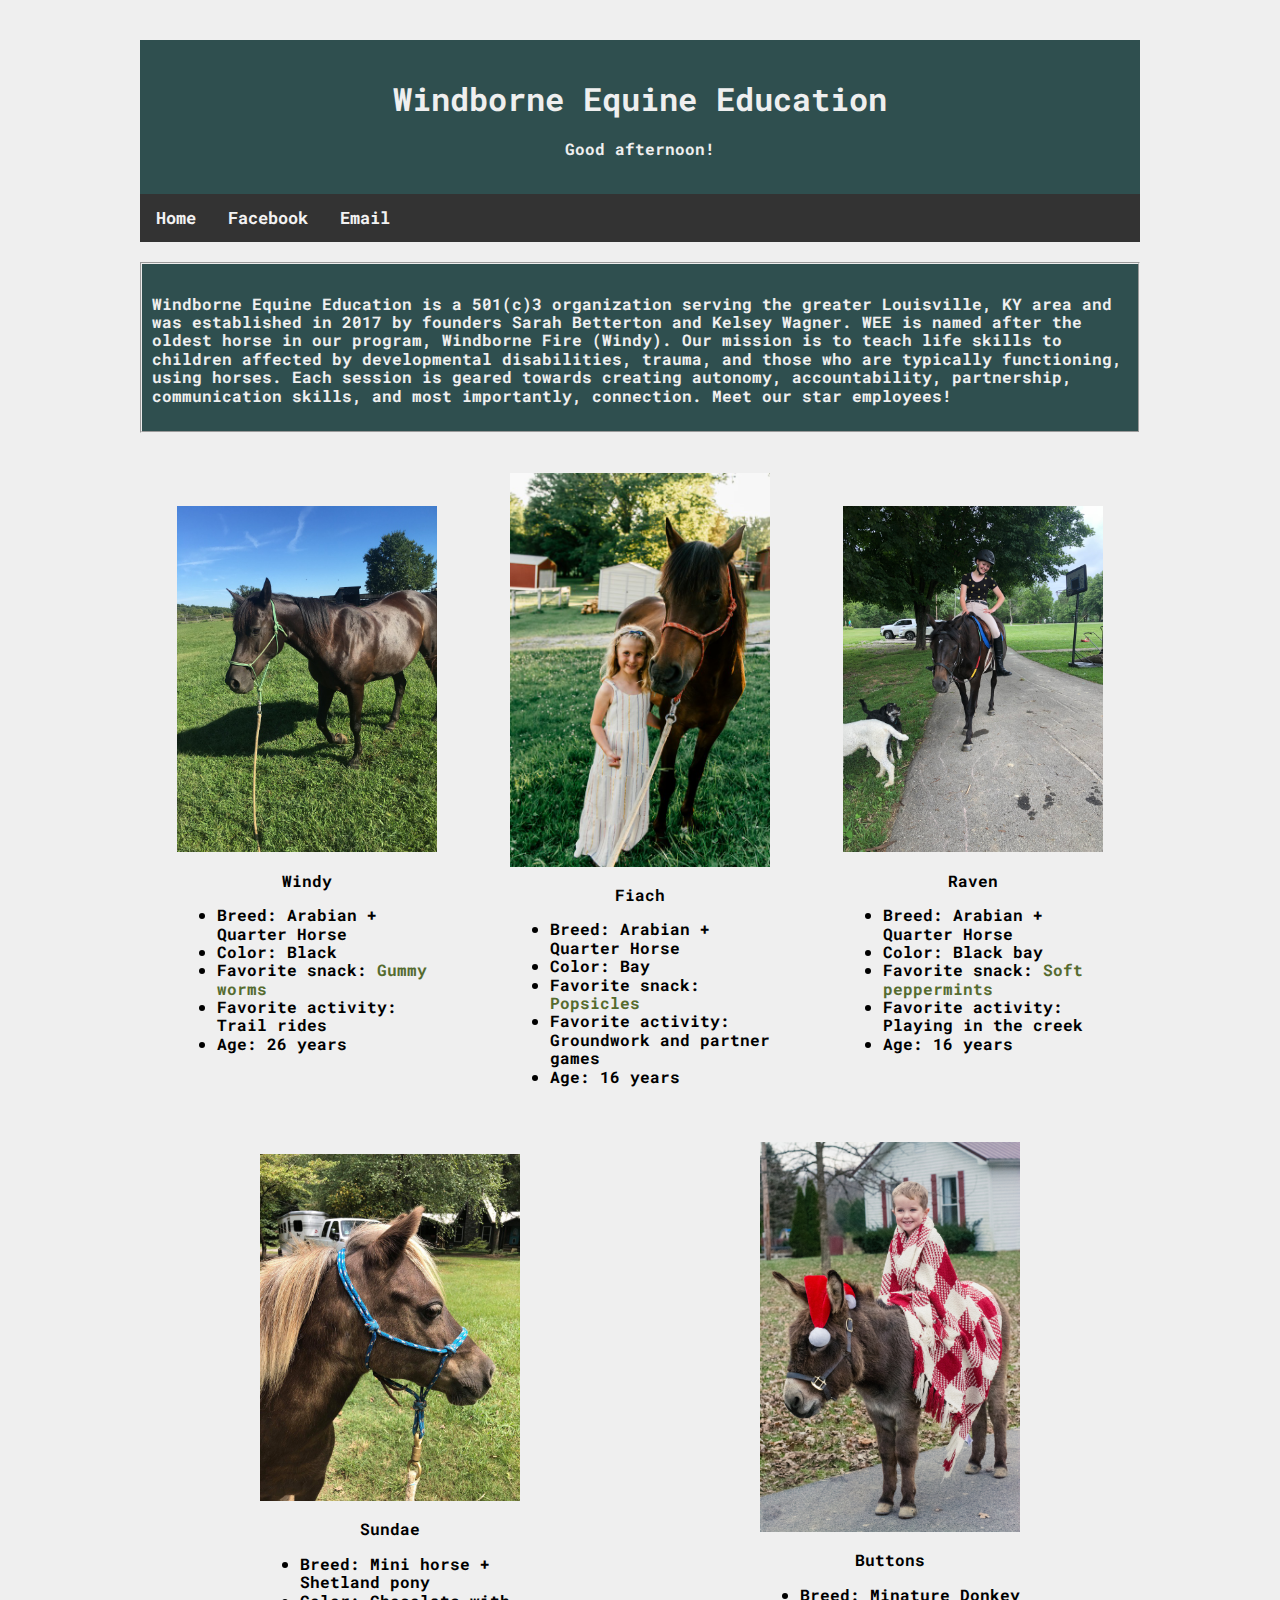
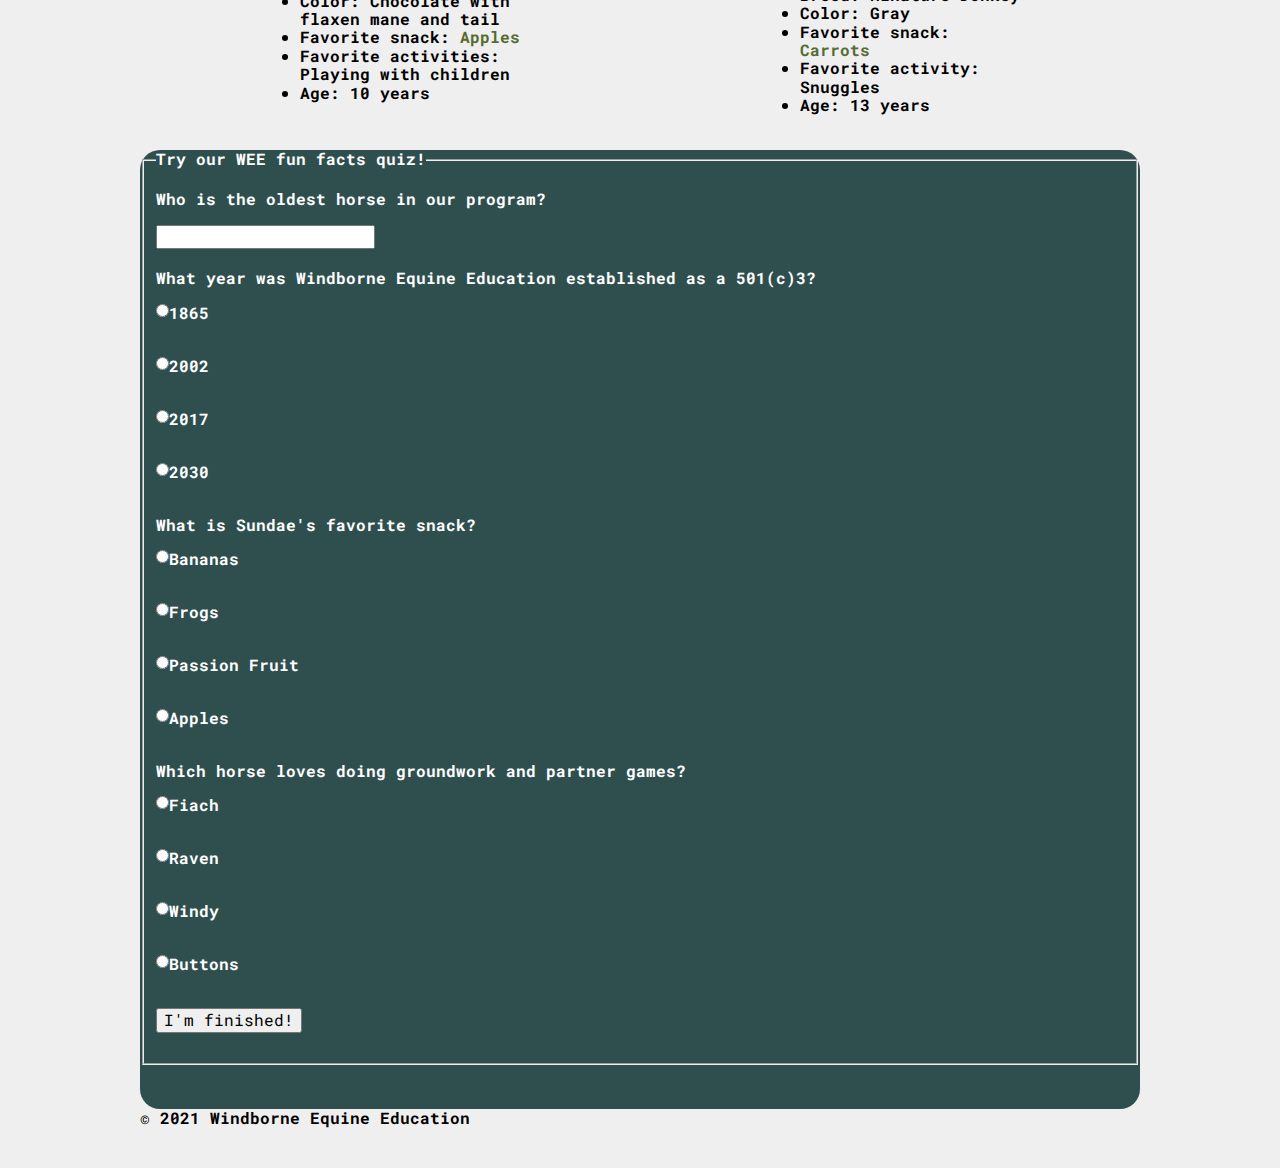
<file: index.html>
<!DOCTYPE html>
<html>

    <head>
        <title>Windborne Equine Education</title>
        <meta name="viewport" content="width=device-width, initial-scale=1">
        <link href="styles.css" type="text/css" rel="stylesheet"/>
        <link rel="preconnect" href="https://fonts.googleapis.com">
        <link rel="preconnect" href="https://fonts.gstatic.com" crossorigin>
        <link href="https://fonts.googleapis.com/css2?family=Otomanopee+One&family=Roboto+Mono:wght@300&display=swap" rel="stylesheet"> 

    </head>

    <body>

<section class="horse-x-top">
    <header>
        <h1 id="top">Windborne Equine Education</h1>
        <script src="form.js"></script>
    </header>

    <nav>
        <div class="topnav" id="myTopnav">
            
                <a href="#home" class="home item" id="home">Home</a>
                <a class="facebook item" id="facebook" href="https://www.facebook.com/WindborneEquineEdu" target="_blank">Facebook</a>
                <a class="email item" id="email" href="mailto:sebetterton@gmail.com" target="_blank">Email</a>
                  
    </div>
        <a href="form.js" class="icon" onclick="myFunction()">
            <i class="fa fa-bars"></i>
          </a>
    </nav>

</section>

    <div class="intro" id="intro">
        
        <p>Windborne Equine Education is a 501(c)3 organization serving the greater Louisville, KY area and was established in 2017 by founders Sarah Betterton and Kelsey Wagner. WEE is named after the oldest horse in our program, Windborne Fire (Windy). Our mission is to teach life skills to children affected by developmental disabilities, trauma, and those who are typically functioning, using horses. Each session is geared towards creating autonomy, accountability, partnership, communication skills, and most importantly, connection.  Meet our star employees!</p>
    </div>

<div class="horses-x">
    
    <div class="horse--item" id="column-1">

        <div class="horse--item-photo">

            <img class="hover_effect" src="images/Windy.jpeg" alt="Black horse wearing green halter and walking in green grass">
           
        </div>

        <div class="horse--item-text">

            <h3>Windy</h3>

            <ul>
                <li>Breed: Arabian + Quarter Horse</li>
                <li>Color: Black</li>
                <li>Favorite snack: <a href="https://www.amazon.com/Candy-Shop-Gummy-Worms-Bag/dp/B095PXNWB2/ref=sr_1_1_sspa?dchild=1&keywords=gummy+worms&qid=1625074294&sr=8-1-spons&psc=1&spLa=[base64]" target="_blank">Gummy worms</a></li>
                <li>Favorite activity: Trail rides</li>
                <li>Age: 26 years</li>
            </ul>

        </div>
           
    </div>


    <div class="horse--item" id="column-2">

        <div class="horse--item-photo">

            <img class="hover_effect" src="images/Fiach.jpeg" alt="young girl with blonde hair and dress standing next to bay horse"">

        </div>

        <div class="horse--item-text">

            <h3>Fiach</h3>

            <ul>
                <li>Breed: Arabian + Quarter Horse</li>
                <li>Color: Bay</li>
                <li>Favorite snack: <a href="https://www.amazon.com/Otter-Pops-Freezer-Tropical-Flavors/dp/B01IEGH068/ref=sr_1_1_sspa?dchild=1&keywords=popsicles&qid=1625081318&rdc=1&sr=8-1-spons&psc=1&spLa=[base64]" target="_blank">Popsicles</a></li>
                    <li>Favorite activity: Groundwork and partner games</li>
                    <li>Age: 16 years</li>
            </ul>

        </div>
           
    </div>

    <div class="horse--item" id="column-3">

        <div class="horse--item-photo">

            <img class="hover_effect" src="images/Raven.jpeg" alt="black horse being ridden by child">

        </div>

        <div class="horse--item-text">

            <h3>Raven</h3>

            <ul>
                <li>Breed: Arabian + Quarter Horse</li>
                <li>Color: Black bay</li>
                <li>Favorite snack: <a href="https://www.amazon.com/Peppermint-Handle-Individually-Wrapped-Allergens/dp/B08XN26ZGV/ref=sr_1_1_sspa?crid=AL7TEY4ET7RK&dchild=1&keywords=soft+peppermint+candy&qid=1625081191&sprefix=soft+pep%2Caps%2C193&sr=8-1-spons&psc=1&spLa=[base64]" target="_blank">Soft peppermints</a></li>
                <li>Favorite activity: Playing in the creek</li>
                <li>Age: 16 years</li>
            </ul>

        </div>
           
    </div>

    <div class="horse--item" id="column-4">

        <div class="horse--item-photo">

            <img class="hover_effect" src="images/Sundae3.jpeg" alt="cute profile of brown pony wearing blue rope halter">

        </div>

        <div class="horse--item-text">

            <h3>Sundae</h3>

            <ul>
                <li>Breed: Mini horse + Shetland pony</li>
                <li>Color: Chocolate with flaxen mane and tail</li>
                <li>Favorite snack: <a href="https://www.amazon.com/Apple-Honeycrisp-Organic-1-Pound/dp/B0787YC1HY/ref=sr_1_3_0o_wf?dchild=1&keywords=apples&qid=1625081442&sr=8-3" target="_blank">Apples</a></li>
                <li>Favorite activities: Playing with children</li>
                <li>Age: 10 years</li>
            </ul>

        </div>
           
    </div>

    <div class="horse--item" id="column-5">

        <div class="horse--item-photo">

            <img class="hover_effect" src="images/Buttons.jpeg" alt="Mini donkey wearing Santa hat being ridden by boy wrapped in red and white blanket">

        </div>

        <div class="horse--item-text">

            <h3>Buttons</h3>

            <ul>
                <li>Breed: Minature Donkey</li>
                <li>Color: Gray</li>
                <li>Favorite snack: <a href="https://www.amazon.com/365-Everyday-Value-Carrots-Ounce/dp/B07Z9M9JJV/ref=sr_1_5_0o_wf?dchild=1&keywords=carrots&qid=1625081877&sr=8-5" target="_blank">Carrots</a></li>
                <li>Favorite activity: Snuggles</li>
                <li>Age: 13 years</li>
                    </ul>

        </div>
           
    </div>
           
    </div>

</div>

        <div class="quiz">

            <form id = "quiz" name="quiz" action="/action_page.php" onsubmit="return validateForm()" method="post">
                 <fieldset>
            
                        <legend>Try our WEE fun facts quiz!</legend>

            <p id = "question1"> Who is the oldest horse in our program?</p>
            <input id = "textbox" type="text" name="question1">

            <p id = "question2"> What year was Windborne Equine Education established as a 501(c)3?</p>
               <label for = "1865">
                   <input type = "radio" id = "mc" name ="question2" value = "1865" />1865
                </label>
               <label for = "2002">
                   <input type = "radio" id = "mc" name ="question2" value = "2002" />2002
                </label>
               <label for = "2017">
                   <input type = "radio" id = "mc" name ="question2" value = "2017" />2017
                </label>
               <label for="2030">
                   <input type = "radio" id = "mc" name ="question2" value = "2030" />2030
                </label>

            <p id = "question3"> What is Sundae's favorite snack?</p>
            <label for="Bananas">
                <input type = "radio" id = "mc" name ="question3" value = "Bananas" />Bananas
            </label>
            <label for="Frogs">
                <input type = "radio" id = "mc" name ="question3" value = "Frogs" />Frogs
            </label>
            <label for="Passion Fruit">
                <input type = "radio" id = "mc" name ="question3" value = "Passion Fruit" />Passion Fruit
            </label>
            <label for="Apples">
                <input type = "radio" id = "mc" name ="question3" value = "Apples">Apples
            </label>

            <p id = "question4"> Which horse loves doing groundwork and partner games?</p>
                <label for="Fiach">
                    <input type = "radio" id = "mc" name ="question4" value = "Fiach" />Fiach
                </label>
                <label for="Raven">
                    <input type = "radio" id = "mc" name ="question4" value = "Raven" />Raven
                </label>
                <label for = "Windy">
                    <input type = "radio" id = "mc" name ="question4" value = "Windy" />Windy
                </label>
                <label for="Buttons">
                    <input type = "radio" id = "mc" name ="question4" value = "Buttons">Buttons
                </label>

                  <input id = "button" type = "button" value = "I'm finished!" onclick = "check();">
            
            
            </fieldset>
        
        </form>

        <div id = "after_submit">

            <p id = "message"></p>
            <p id = "number_correct"></p>
            <img id = "picture">

        </div>

        </div>
        <footer>&copy; 2021 Windborne Equine Education</footer>
        </body>
        </html>
</file>
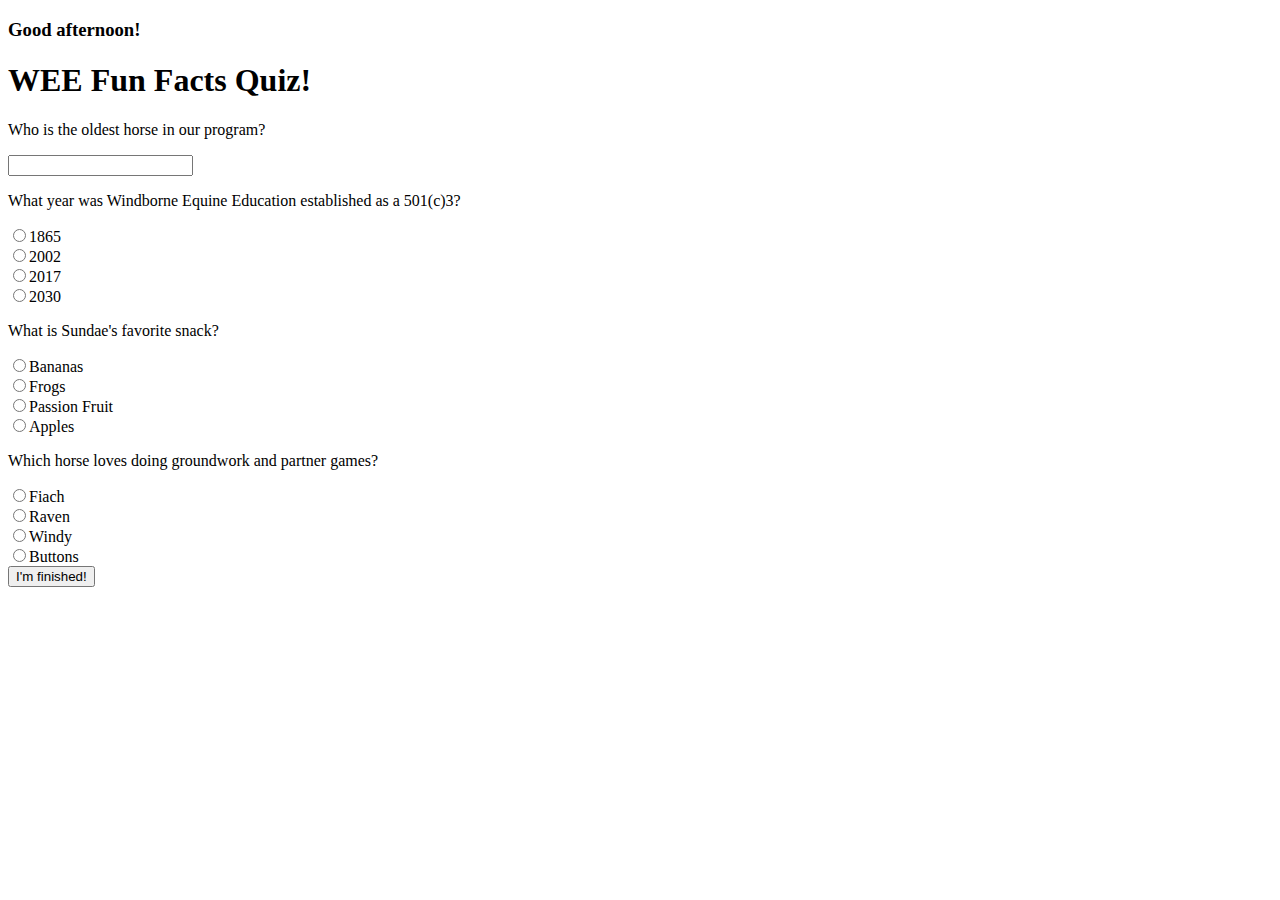
<file: save.html>
<!DOCTYPE html>
<html>
    <head>
        <script src = "form.js"></script>
    </head>
    <h1>WEE Fun Facts Quiz!</h1>

    <form id = "quiz" name="quiz">

    <p> Who is the oldest horse in our program?</p>
    <input id = "textbox" type="text" name="question1">

   <p> What year was Windborne Equine Education established as a 501(c)3?</p>
   <input type = "radio" id = "mc" name ="question2" value = "1865">1865<br>
   <input type = "radio" id = "mc" name ="question2" value = "2002">2002<br>
   <input type = "radio" id = "mc" name ="question2" value = "2017">2017<br>
   <input type = "radio" id = "mc" name ="question2" value = "2030">2030<br>

   <p> What is Sundae's favorite snack?</p>
   <input type = "radio" id = "mc" name ="question3" value = "Bananas">Bananas<br>
   <input type = "radio" id = "mc" name ="question3" value = "Frogs">Frogs<br>
   <input type = "radio" id = "mc" name ="question3" value = "Passion Fruit">Passion Fruit<br>
   <input type = "radio" id = "mc" name ="question3" value = "Apples">Apples<br>

   <p> Which horse loves doing groundwork and partner games?</p>
   <input type = "radio" id = "mc" name ="question4" value = "Fiach">Fiach<br>
   <input type = "radio" id = "mc" name ="question4" value = "Raven">Raven<br>
   <input type = "radio" id = "mc" name ="question4" value = "Windy">Windy<br>
   <input type = "radio" id = "mc" name ="question4" value = "Buttons">Buttons<br>

   <input id = "button" type = "button" value = "I'm finished!" onclick = "check();">
    
</form>

</html>
</file>
<file: styles.css>
/*! normalize.css v8.0.1 | MIT License | github.com/necolas/normalize.css */html{line-height:1.15;-webkit-text-size-adjust:100%}body{margin:0}main{display:block}h1{font-size:2em;margin:.67em 0}hr{box-sizing:content-box;height:0;overflow:visible}pre{font-family:monospace,monospace;font-size:1em}a{background-color:transparent}abbr[title]{border-bottom:none;text-decoration:underline;text-decoration:underline dotted}b,strong{font-weight:bolder}code,kbd,samp{font-family:monospace,monospace;font-size:1em}small{font-size:80%}sub,sup{font-size:75%;line-height:0;position:relative;vertical-align:baseline}sub{bottom:-.25em}sup{top:-.5em}img{border-style:none}button,input,optgroup,select,textarea{font-family:inherit;font-size:100%;line-height:1.15;margin:0}button,input{overflow:visible}button,select{text-transform:none}[type=button],[type=reset],[type=submit],button{-webkit-appearance:button}[type=button]::-moz-focus-inner,[type=reset]::-moz-focus-inner,[type=submit]::-moz-focus-inner,button::-moz-focus-inner{border-style:none;padding:0}[type=button]:-moz-focusring,[type=reset]:-moz-focusring,[type=submit]:-moz-focusring,button:-moz-focusring{outline:1px dotted ButtonText}fieldset{padding:.35em .75em .625em}legend{box-sizing:border-box;color:inherit;display:table;max-width:100%;padding:0;white-space:normal}progress{vertical-align:baseline}textarea{overflow:auto}[type=checkbox],[type=radio]{box-sizing:border-box;padding:0}[type=number]::-webkit-inner-spin-button,[type=number]::-webkit-outer-spin-button{height:auto}[type=search]{-webkit-appearance:textfield;outline-offset:-2px}[type=search]::-webkit-search-decoration{-webkit-appearance:none}::-webkit-file-upload-button{-webkit-appearance:button;font:inherit}details{display:block}summary{display:list-item}template{display:none}[hidden]{display:none}

* {
  box-sizing: border-box;
}

.horse-x-top,
.intro,
.horses-x,
.quiz,
footer {
  width: 100%;
  margin: 0 auto;
  max-width: 1000px;
}

html {
  margin: 20;
  padding: 20;
}

body{
  margin: 20px;
  padding: 20px;
  background-color: #efefef;
  font-family: 'Otomanopee One', sans-serif;
  font-family: 'Roboto Mono', monospace;
  font-weight: bolder;
  font-size: 1em;
}

header {
    height: 15%;
    max-height: 200px;
    background-color:darkslategray;
    color: #efefef;
    margin: 0;
    padding: 20px;
    text-align: center;

}

.topnav {
  overflow: hidden;
  background-color: #333;
}

.topnav a {
  float: left;
  color: #f2f2f2;
  text-align: center;
  padding: 14px 16px;
  text-decoration: none;
  font-size: 17px;
}

.topnav a:hover {
  background-color: #ddd;
  color: black;
}

.topnav a.active {
  color: white;
}
 
.intro {
  border-width: 2px;
  border-style: groove;
  margin: 20px auto;
  padding: 15px 10px 10px 10px;
  background-color: darkslategrey;
  color: #efefef; 
  
}

img {
  width: 100%;
  max-width: 600px;
  height: auto;
  max-height: 100%;
}

.horse--item-photo:hover {
  opacity: 0.3;
}

@keyframes slidein {
    from {
      margin-left: 100%;
      width: 300%;
    }
  
    to {
      margin-left: 0%;
      width: 100%;
    }
  }

h3 {
    font-size: 1em;
    animation: 3s 1 alternate slidein; 
    text-align: center;

}
a {
    text-decoration: none;
    color: darkolivegreen;
}

.horses-x {
  display: flex;
  flex-direction: column;
  align-items: center;
  justify-content:center;
}

.horse--item {
  width: 100%;
}

 .horse--item-photo {
  text-align: center;
  margin: 0 auto;
  width: 100%;
  max-width: 600px;
  border-radius: 50% 0%; 
}

.quiz {
  width: 100%;
}
input {
  margin-bottom: 20px;
}

#after_submit {
  visibility: hidden;

}

label, 
input {
  display: flex;
  margin-bottom: 20px;
  clear: both;
}

.quiz {
background: darkslategrey;
color: white;
padding: 0px 0px 10px 0px;
width: 100%;
border-radius: 20px; 
}

@media screen and (min-width: 800px) {

  .horses-x  {
    display: flex;
    flex-direction: row;
    align-items: center;
    justify-content: space-around;
    flex-wrap: wrap;
  }

  .horse--item {
    width: calc(40% - 20px);
    margin: 20px;
  }

}

@media screen and (min-width: 1000px) {
  
  .horse--item {
    width: calc(28% - 20px);

  }

}
</file>
